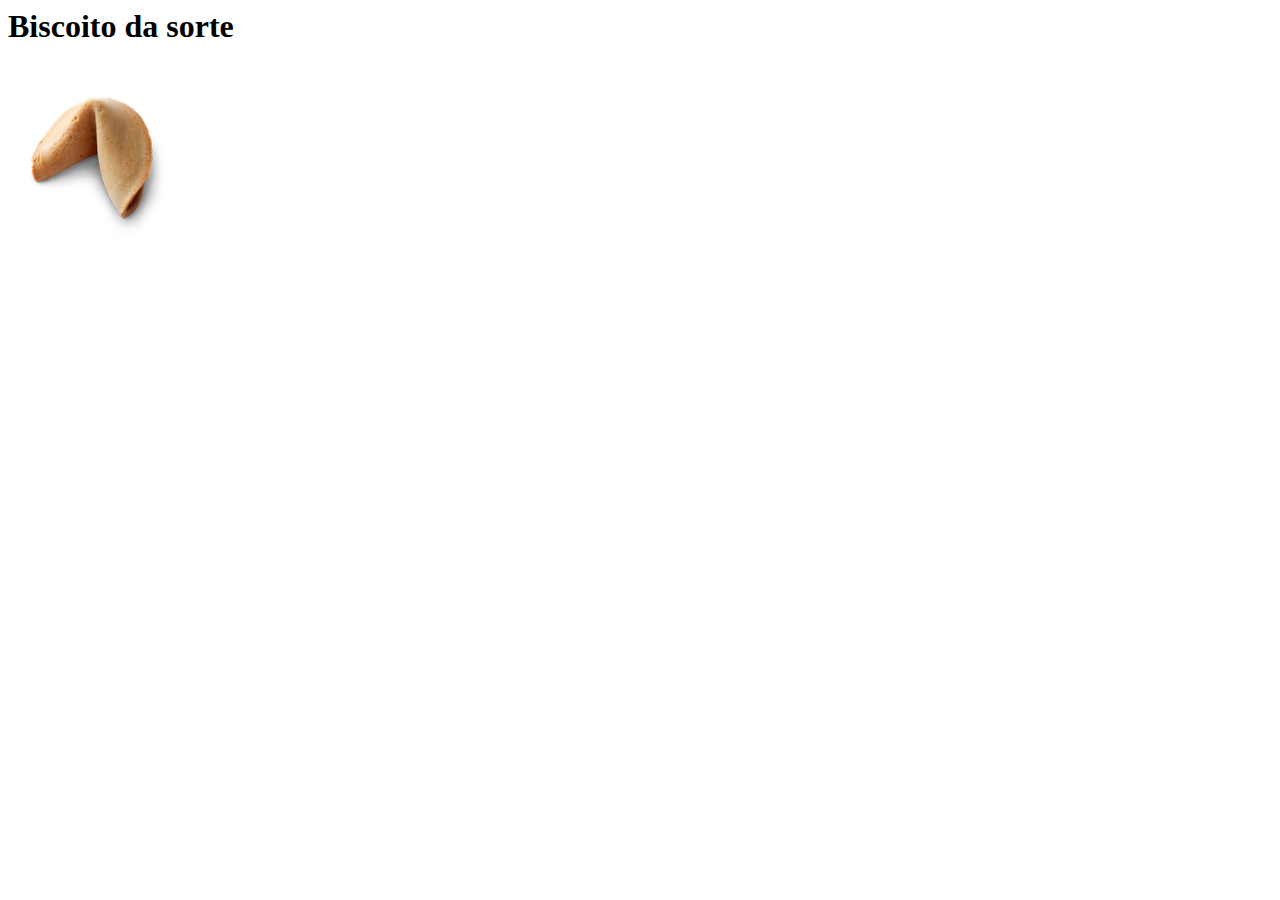
<file: Biscoito da sorte/index.html>
<html lang="pt-br">
<head>
    <meta charset="UTF-8">
    <meta name="viewport" content="width=device-width, initial-scale=1.0">
    <meta http-equiv="X-UA-Compatible" content="ie=edge">
    <title>Biscoito da sorte</title>
</head>
<body>
    <div>
        <h1>Biscoito da sorte</h1>
        <img onclick=fraseDaSorte() src="./icon.png" alt="Imagem de um biscoito da sorte">
        <p id="message"></p>
    </div>
    <script src="./scripty.js"></script>
</body>
</html>
</file>
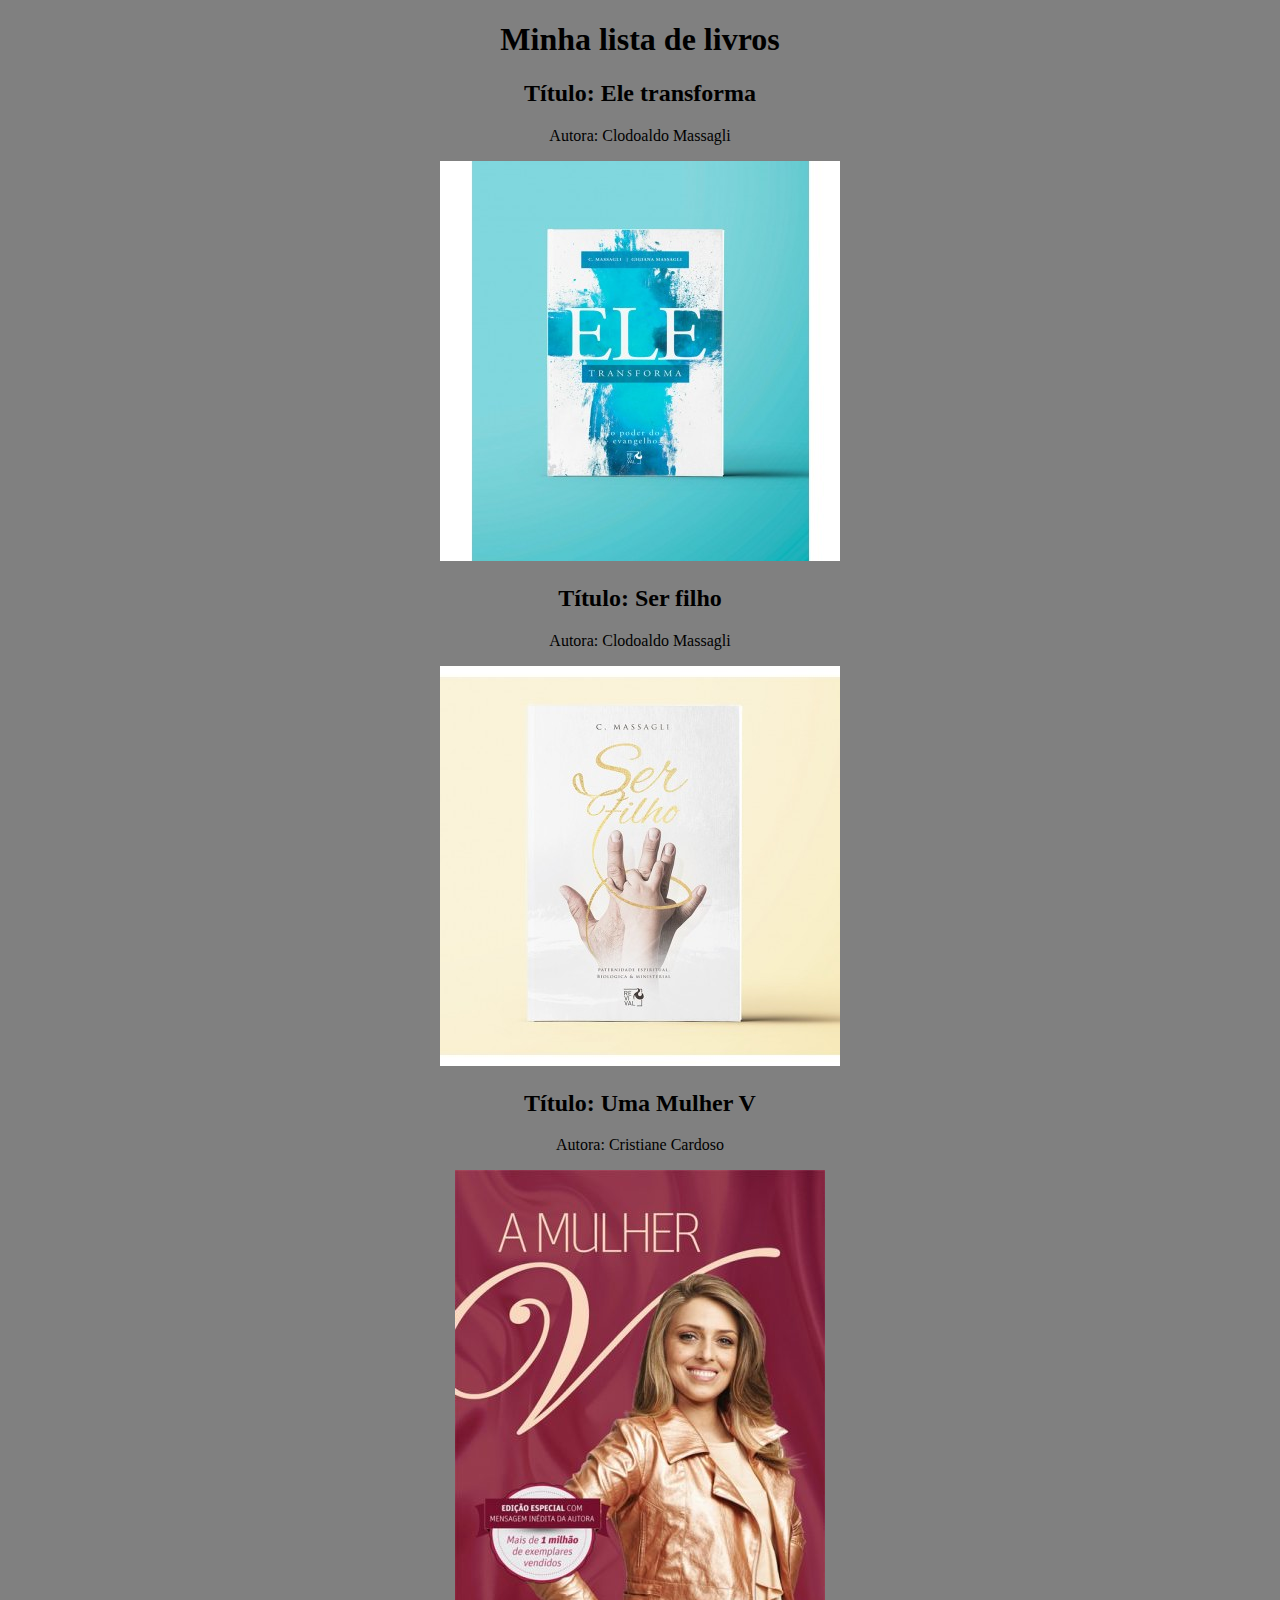
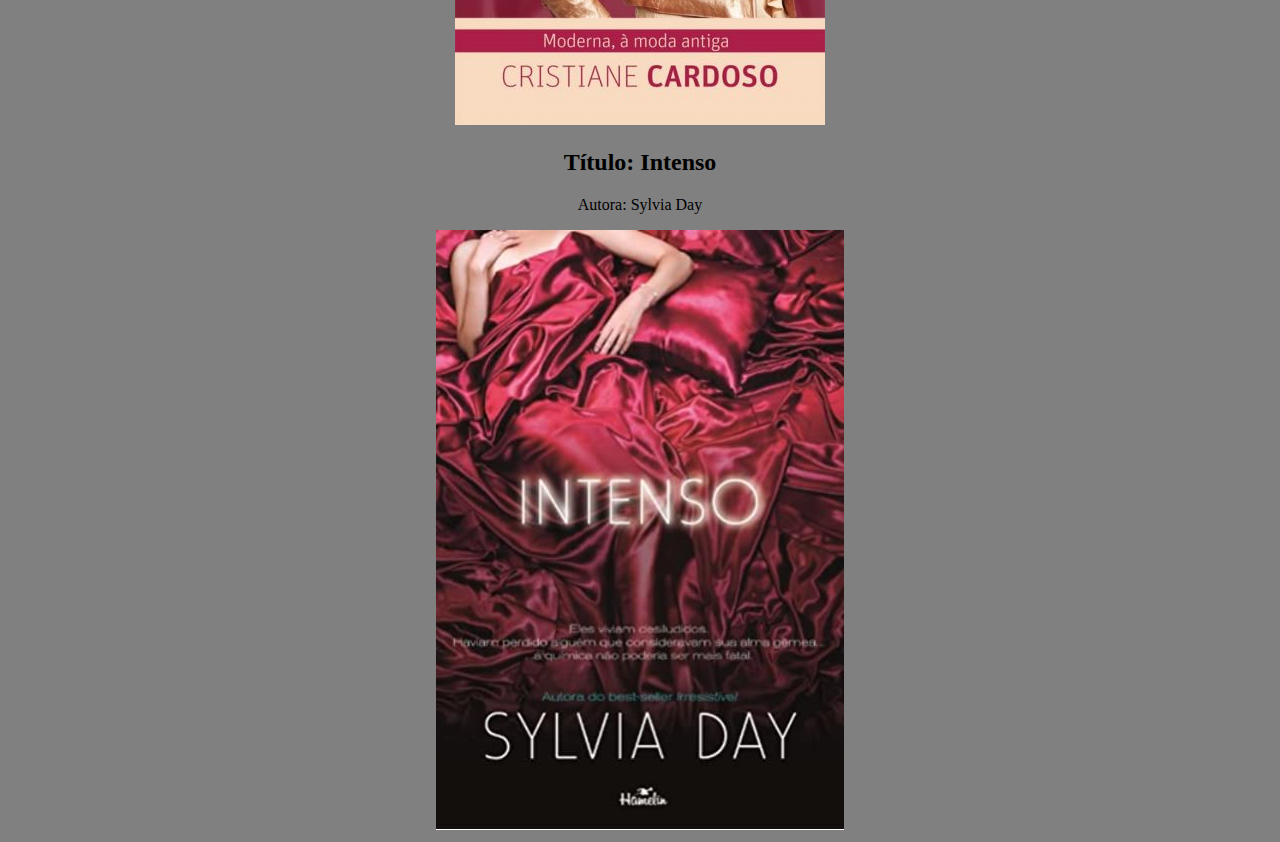
<file: ex livro/index.html>
<!DOCTYPE html>
<!DOCTYPE html>
<html lang="en">
<head>
    <meta charset="UTF-8">
    <meta name="viewport" content="width=device-width, initial-scale=1.0">
    <title>Minha lista de Livros</title>
    <Link rel="stylesheet" href="./style.css">
</head>
<body style="background-color: grey;">
    <h1>Minha lista de livros</h1>

   <!--<img src="img 3/Ele transforma.jpg"  style ="width:300px;text-align-center;padding-->
   
<script src="./script.js"></script>
<style>
    
</style>


</body>

</html>
</file>
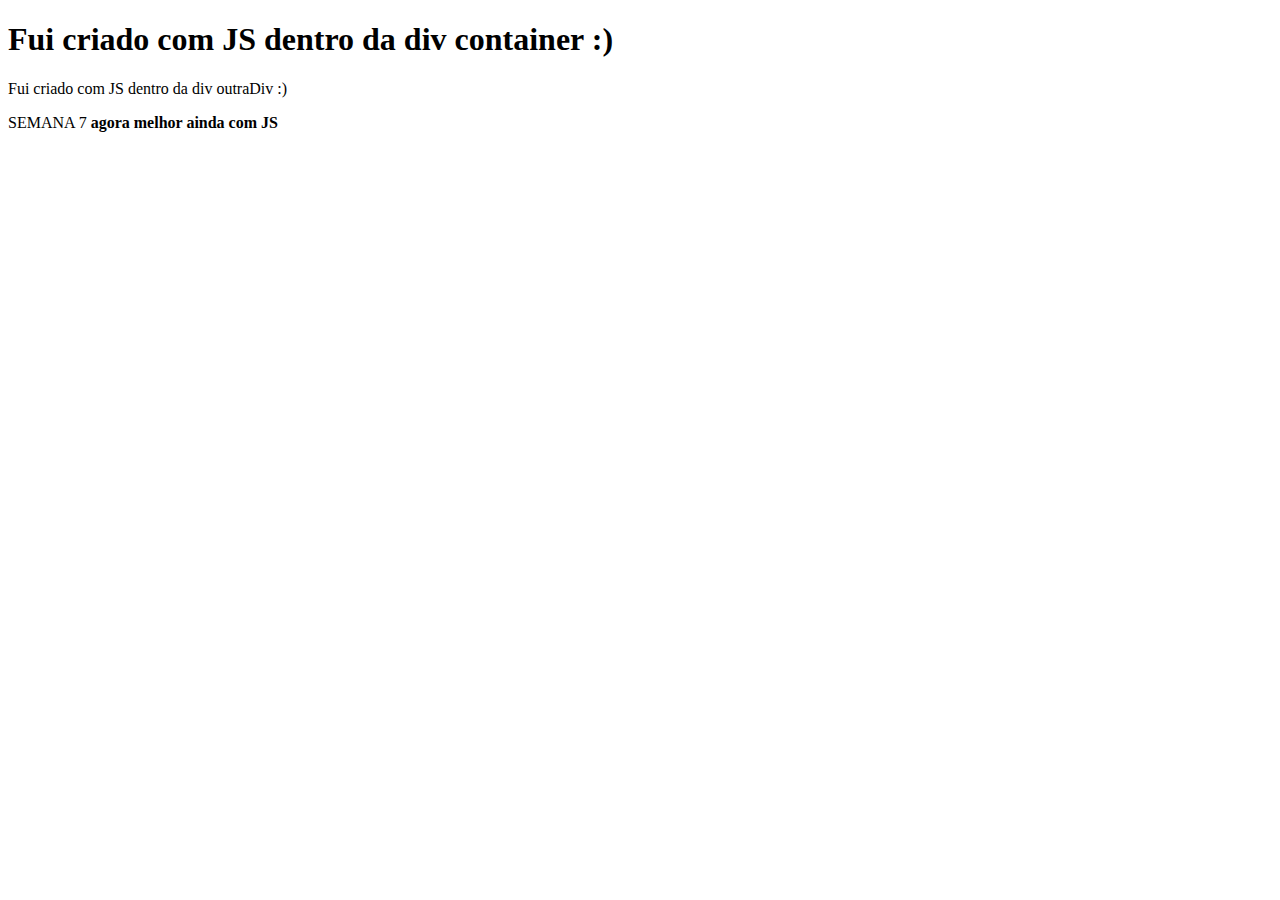
<file: exercicio 4/index.html>
<!DOCTYPE html>
<html lang="pt-BR">
 <head>
  <meta charset="utf-8"/>
  <title>Exercicio 1</title>
</head>
<body>
  <div id="container">

  </div>
  <div id="outraDiv">
      </div>
      <p id="texto">SEMANA 7</p>
  <script src="./script.js"></script>

  
  
 </body>
</html>
</file>
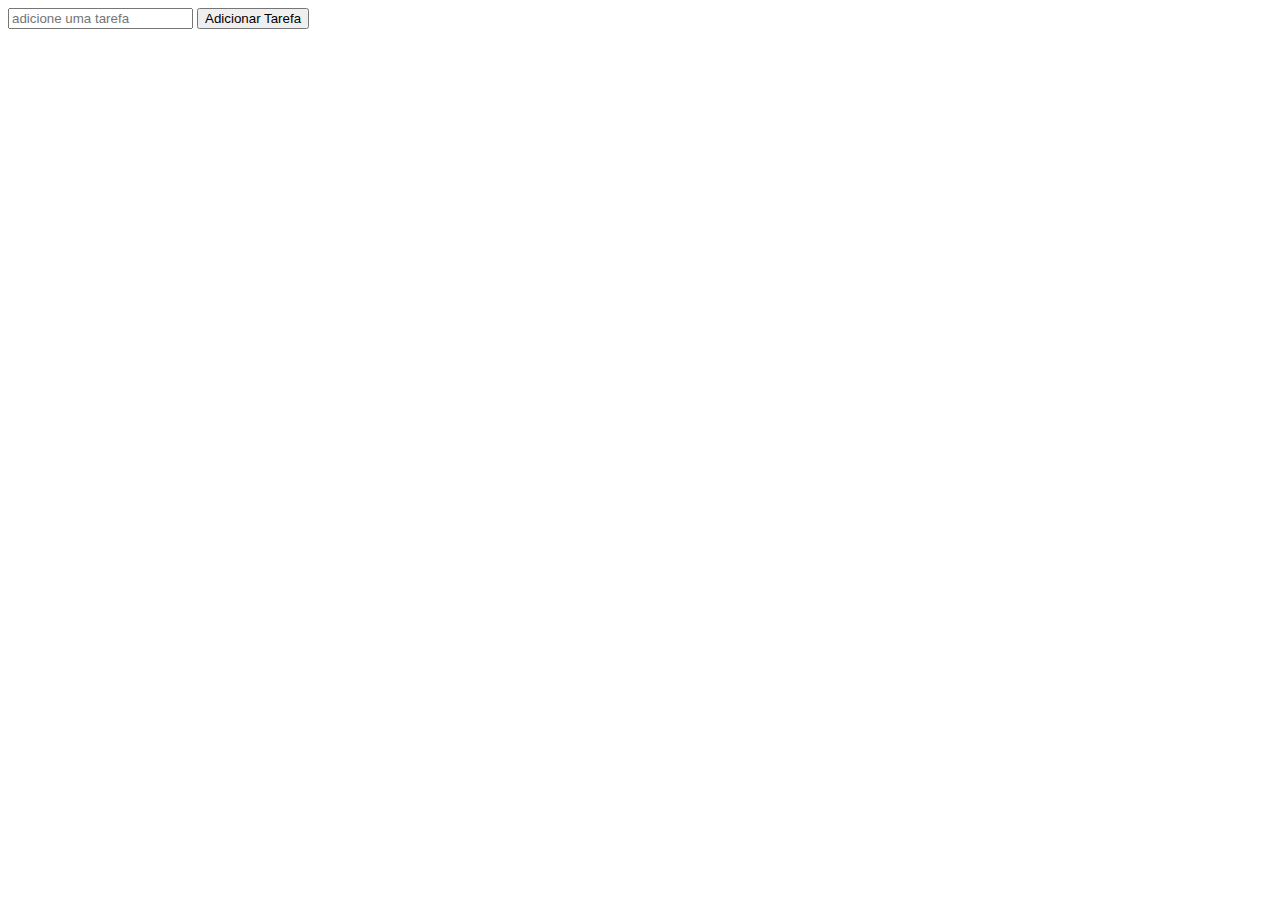
<file: SExtou 2/index.html>
<!DOCTYPE html>
<html lang="en">
<head>
    <meta charset="UTF-8">
    <meta name="viewport" content="width=device-width, initial-scale=1.0">
    <title>Add tarefas</title>
</head>
<body>
    <input id='input' type="text" placeholder="adicione uma tarefa">
    <button id="add">Adicionar Tarefa</button>
    <ul id="lista">
    </ul>
        
    <script src="script.js"></script>
        
</body>
</html>
</file>
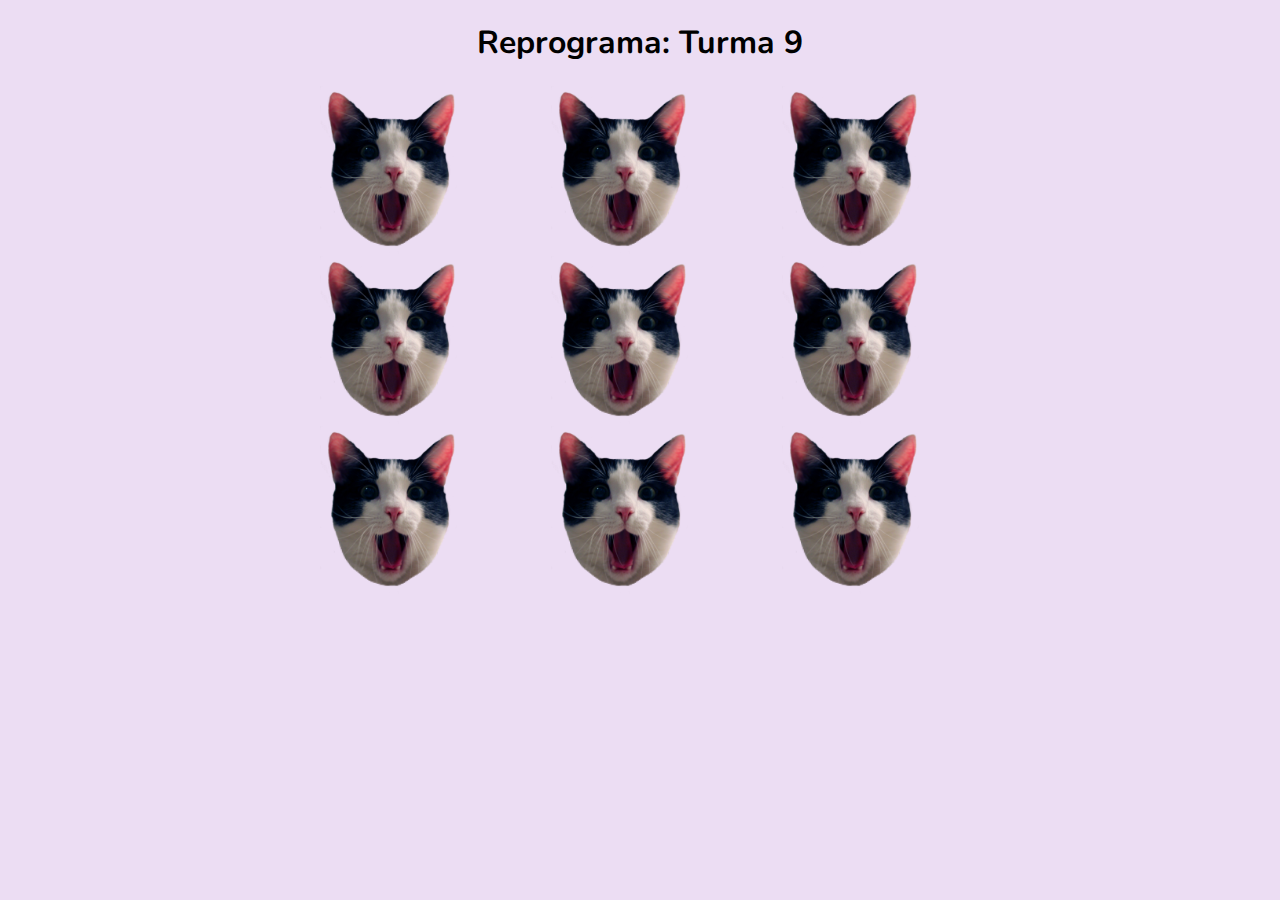
<file: Sumir Gato/index.html>
<!DOCTYPE html>
<html>
  <head>
    <title>Reprograma</title>

    <link href="https://fonts.googleapis.com/css?family=Nunito&display=swap" rel="stylesheet">
    <link rel="stylesheet" href="./style.css">
  </head>
  <body>
    <h1 class="titulo">Reprograma: Turma 9</h1>
      <div class="container">
        <div class="item">
          <img src="./gato.png" alt="Imagem de gato surpreso" class="item__imagem">
        </div>
        <div class="item">
          <img src="./gato.png" alt="Imagem de gato surpreso" class="item__imagem">
        </div>
        <div class="item">
          <img src="./gato.png" alt="Imagem de gato surpreso" class="item__imagem">
        </div>
        <div class="item">
          <img src="./gato.png" alt="Imagem de gato surpreso" class="item__imagem">
        </div>
        <div class="item">
          <img src="./gato.png" alt="Imagem de gato surpreso" class="item__imagem">
        </div>
        <div class="item">
          <img src="./gato.png" alt="Imagem de gato surpreso" class="item__imagem">
        </div>
        <div class="item">
          <img src="./gato.png" alt="Imagem de gato surpreso" class="item__imagem">
        </div>
        <div class="item">
          <img src="./gato.png" alt="Imagem de gato surpreso" class="item__imagem">
        </div>
        <div class="item">
          <img src="./gato.png" alt="Imagem de gato surpreso" class="item__imagem">
        </div>
      </div>

      <script src="./script.js"></script>
  </body>
</html>
</file>
<file: ex livro/style.css>
body{
    text-align: center;
}
</file>
<file: Sumir Gato/style.css>
body {
    background-color: rgb(236, 221, 243);
    font-family: 'Nunito', sans-serif;
}

.titulo {
    text-align: center;
}

.container {
    margin: 0 auto;
    width: calc(100vw / 2);
    display: grid;
    grid-template-columns: 33% 33% 33%;
    grid-column-gap: 20px;
}

.item {
    width: 150px;
    height: 170px;
    background-color: rgb(236, 221, 243);
}

.item__imagem {
    width: 150px;
    margin: 0 auto;
}

.invisivel {
    opacity: 0;
}
</file>
